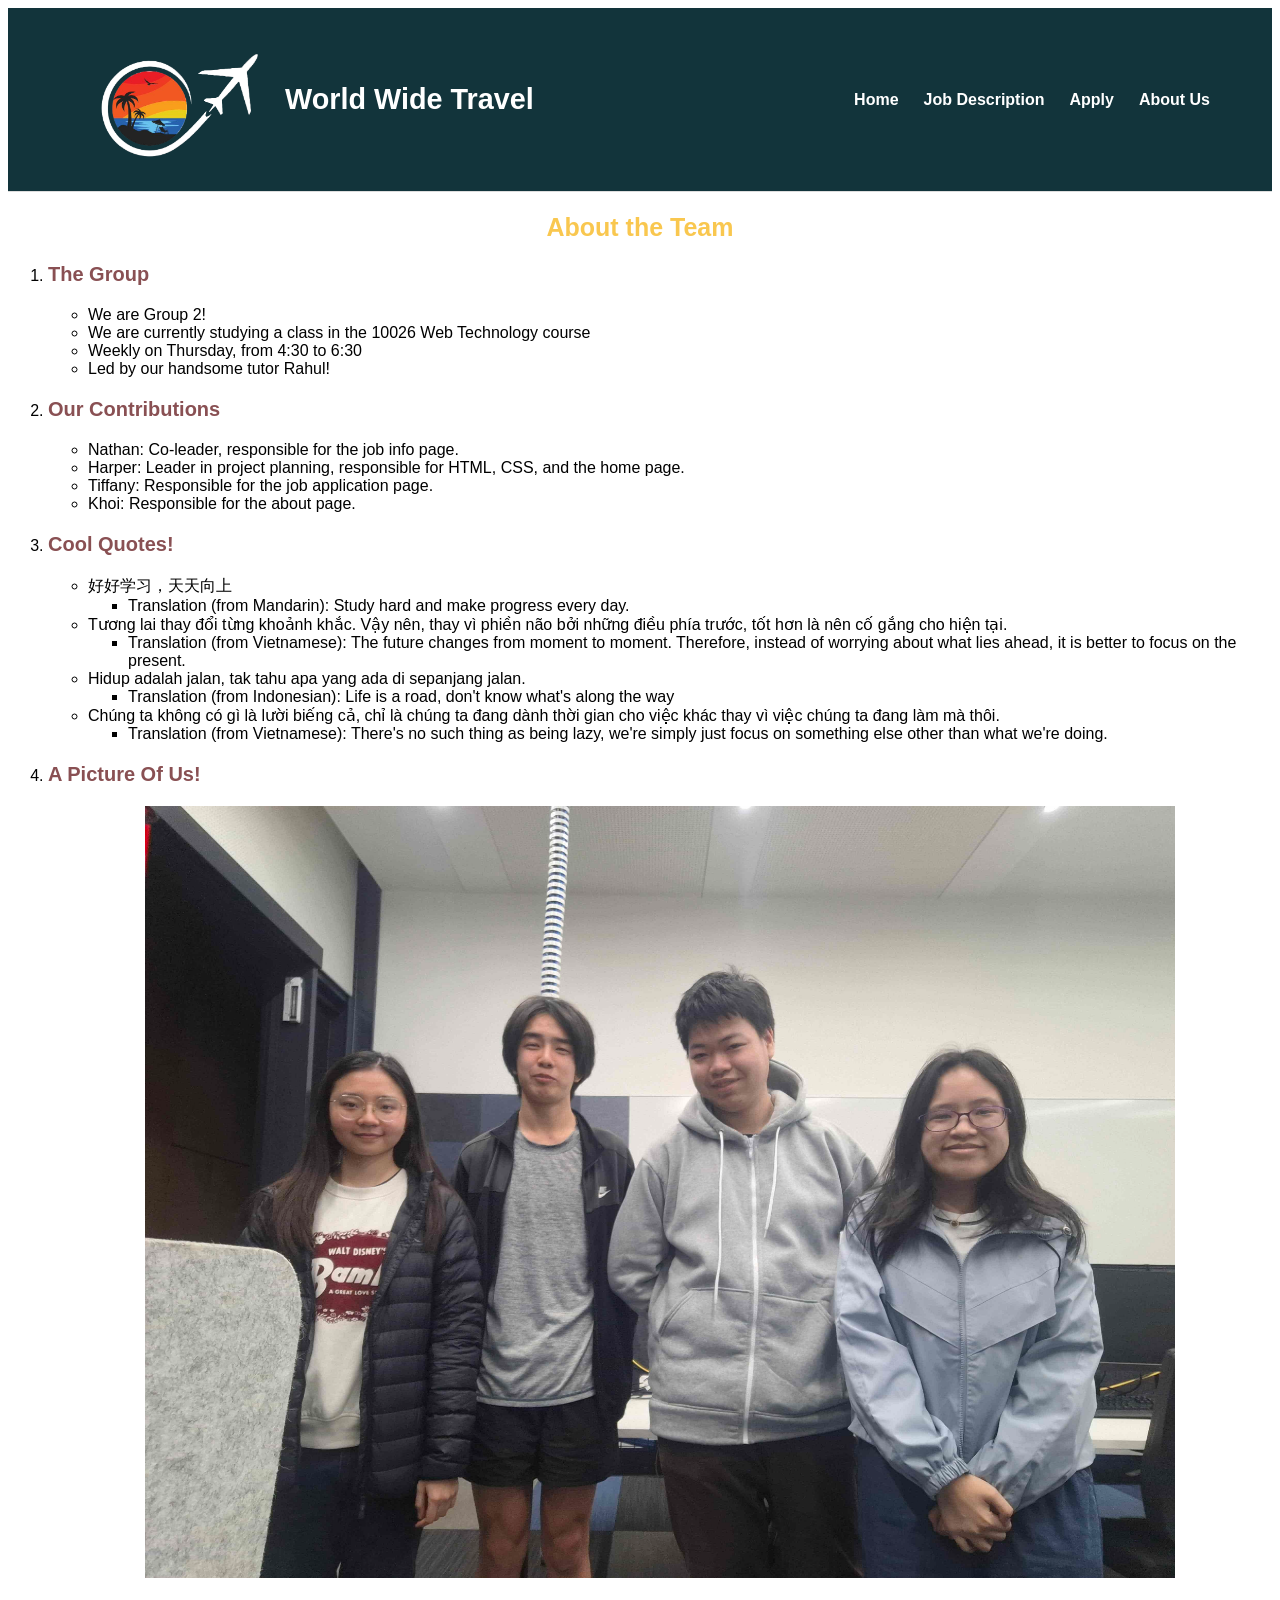
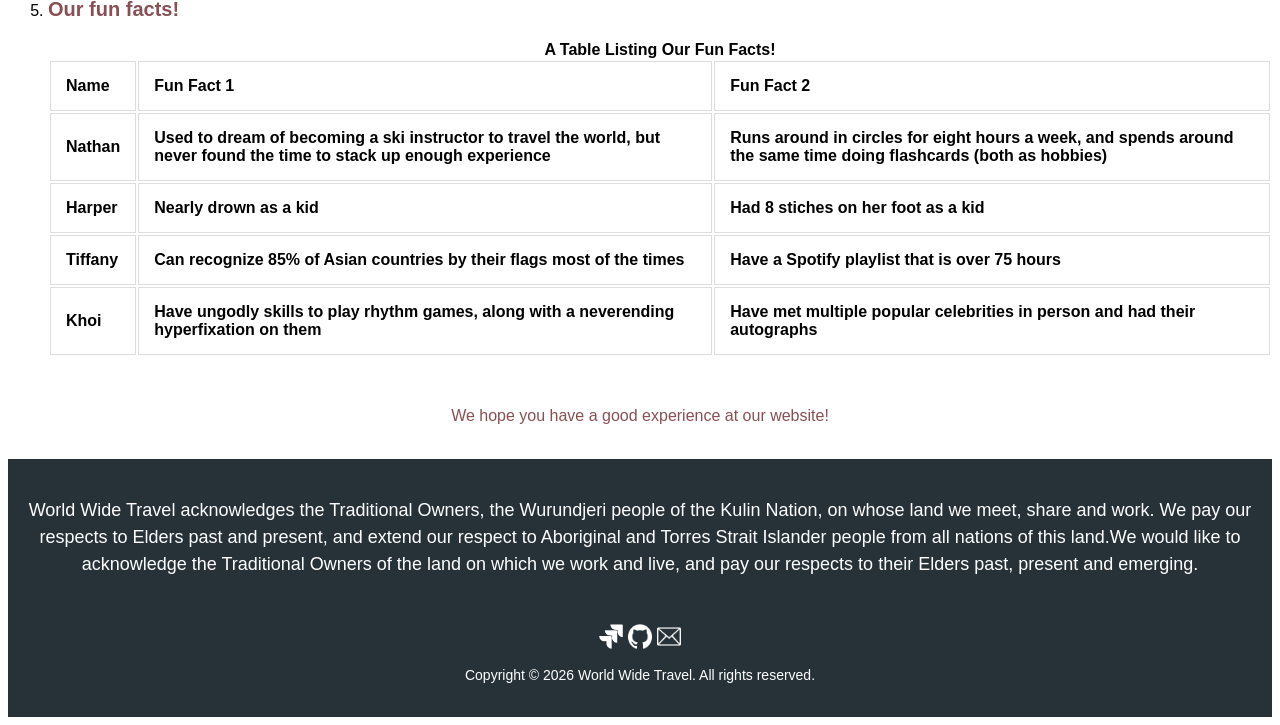
<file: about.html>
<!DOCTYPE html>
<html lang="en">
    <head>
        <title>About Us</title>
        <meta charset="UTF-8">
        <meta name="author" content="Nguyen Son Khoi">
        <meta name="keywords" content="HTML, about_page, team_members">
        <meta name="description" content="The introduction page to the members behind the webpage.">
        <link rel="stylesheet" href="styles/styles.css">
        <style>
            h2 {
                color: #f9c74fff;
                text-align: center;
                font-size: 25px;
            }
            h3 {
                color: #895053ff;
                font-size: 20px;
            }
        </style>
    </head>

    <body>
        <header id="site-header">
            <!-- Update in about.html, apply.html, index.html, jobs.html on change -->
            <div id="site-header-container">
                <img class="logo" src="images/tourism_logo.png" alt="World Wide Travel logo" title="World Wide Travel">
                <h1 id="site-title">World Wide Travel</h1>
                <nav id="site-nav">
                    <a href="index.html">Home</a>
                    <a href="jobs.html">Job Description</a>
                    <a href="apply.html">Apply</a>
                    <a href="about.html">About Us</a>
                </nav>
            </div>
        </header>
        
        <h2>About the Team</h2>

        <ol>
            <li> <h3>The Group</h3>
                <ul>
                    <li>We are Group 2!</li>
                    <li>We are currently studying a class in the 10026 Web Technology course</li>
                    <li>Weekly on Thursday, from 4:30 to 6:30</li>
                    <li>Led by our handsome tutor Rahul!</li>
                </ul>
            </li>

            <li> <h3>Our Contributions</h3>
                <ul>
                    <li>Nathan: Co-leader, responsible for the job info page. </li>
                    <li>Harper: Leader in project planning, responsible for HTML, CSS, and the home page.</li>
                    <li>Tiffany: Responsible for the job application page.</li>
                    <li>Khoi: Responsible for the about page.</li>
                </ul>
            </li>

            <li> <h3>Cool Quotes!</h3>
                <ul>
                    <li>好好学习，天天向上
                        <ul><li>Translation (from Mandarin): Study hard and make progress every day.</li></ul>
                    </li>
                    <li>Tương lai thay đổi từng khoảnh khắc. Vậy nên, thay vì phiền não bởi những điều phía trước, tốt hơn là nên cố gắng cho hiện tại.
                        <ul><li>Translation (from Vietnamese): The future changes from moment to moment. Therefore, instead of worrying about what lies ahead, it is better to focus on the present.</li></ul>
                    </li>
                    <li>Hidup adalah jalan, tak tahu apa yang ada di sepanjang jalan.
                        <ul><li>Translation (from Indonesian): Life is a road, don't know what's along the way</li></ul>
                    </li>
                    <li>Chúng ta không có gì là lười biếng cả, chỉ là chúng ta đang dành thời gian cho việc khác thay vì việc chúng ta đang làm mà thôi.
                        <ul><li>Translation (from Vietnamese): There's no such thing as being lazy, we're simply just focus on something else other than what we're doing.</li></ul>
                    </li>
                </ul>
            </li>

            <li> <h3>A Picture Of Us!</h3>
                <figure>
                    <img style="display: block; margin: 0 auto; width: 90%; height: 90%;"
                         src="images/group.png" alt="A picture of us!" title="Group Photo"
                         width="1200"
                         height="900">
                </figure>
            </li>

            <li> <h3>Our fun facts!</h3>
                <table>
                    <caption><strong>A Table Listing Our Fun Facts!</strong></caption>

                    <thead>
                        <tr>
                            <th>Name</th>
                            <th>Fun Fact 1</th>
                            <th>Fun Fact 2</th>
                        </tr>
                    </thead>

                    <tbody>
                        <tr>
                            <th>Nathan</th>
                            <th>Used to dream of becoming a ski instructor to travel the world, but never found the time to stack up enough experience</th>
                            <th>Runs around in circles for eight hours a week, and spends around the same time doing flashcards (both as hobbies)</th>
                        </tr>

                        <tr>
                            <th>Harper</th>
                            <th>Nearly drown as a kid</th>
                            <th>Had 8 stiches on her foot as a kid</th>
                        </tr>

                        <tr>
                            <th>Tiffany</th>
                            <th>Can recognize 85% of Asian countries by their flags most of the times</th>
                            <th>Have a Spotify playlist that is over 75 hours</th>
                        </tr>

                        <tr>
                            <th>Khoi</th>
                            <th>Have ungodly skills to play rhythm games, along with a neverending hyperfixation on them</th>
                            <th>Have met multiple popular celebrities in person and had their autographs</th>
                        </tr>
                    </tbody>
                </table>
            </li>
        </ol>

        <br>

        <p style="color: #895053ff; text-align: center;">We hope you have a good experience at our website!</p>

        <br>

        <footer> 
            <p id="acknowledgements">World Wide Travel acknowledges the Traditional Owners, the Wurundjeri people of the Kulin Nation, on whose land we meet, share and work. We pay our respects to Elders past and present, and extend our respect to Aboriginal and Torres Strait Islander people from all nations of this land.We would like to acknowledge the Traditional Owners of the land on which we work and live, and pay our respects to their Elders past, present and emerging.</p>
            <br>
            <div id="social">
                <a href="https://uharper.atlassian.net/jira/software/projects/AWPP2/">
                    <img src="images/jira.png" alt="Jira" class="social-icon"
                    style="width: 2%; height:auto;" ></a>
                <a href="https://github.com/COS10026-AWP/project2/">
                    <img src="images/github.png" alt="GitHub" class="social-icon"
                    style="width:2%; height:auto;" ></a>
                <a href="mailto:info@worldwidetravel.com">
                    <img src="images/email.png" alt="Email" class="social-icon"
                    style="width:2%; height:auto;" ></a>
                <br>
                <p id="copyright">Copyright &copy; 2026 World Wide Travel. All rights reserved.</p>
            </div>
        </footer>
    </body>

    
</html>
</file>
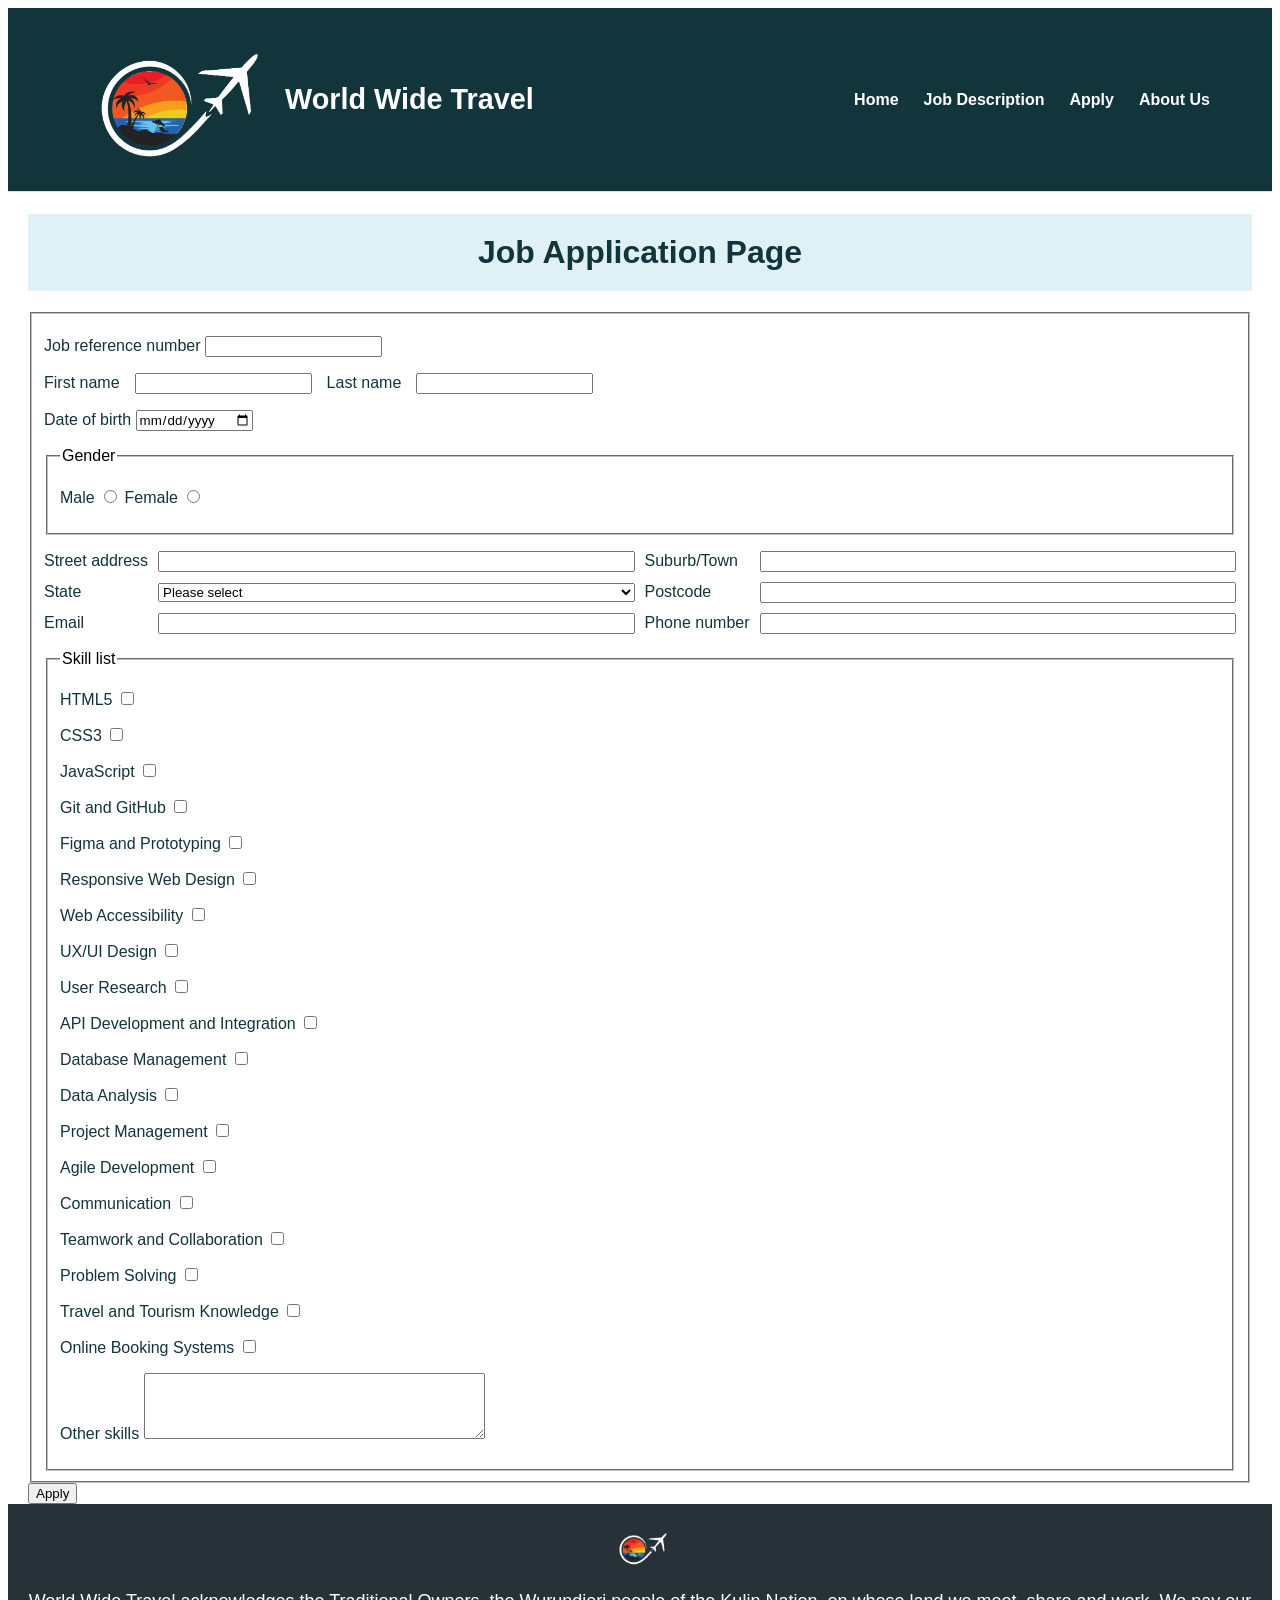
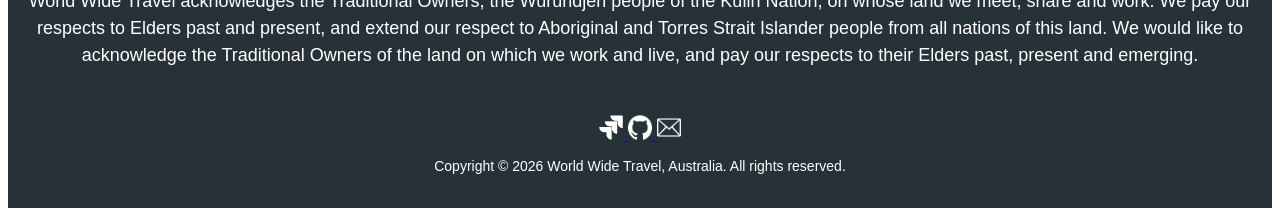
<file: apply.html>
<!DOCTYPE html>
<html lang="en">
    <head>
        <title>Job Application</title>
        <meta charset="UTF-8">
        <meta name="author" content="Anastasia Tiffany">
        <meta name="keywords" content="Job, application,contact ">
        <meta name="description" content="A job application form for WWT.">
        <link rel="stylesheet" href="styles/styles.css">
            <!-- This is to make the forms stand out from the background-->
        <style>
            form {
                margin-left: 20px;
                margin-right: 20px;
            }
        form p {
                color:#12343B
            }
        </style>
    </head>
    <body>
        <header id="site-header">
            <!-- Update in about.html, apply.html, index.html, jobs.html on change -->
            <div id="site-header-container">
                <img class="logo" src="images/tourism_logo.png" alt="World Wide Travel logo" title="World Wide Travel">
                <h1 id="site-title">World Wide Travel</h1>
                <nav id="site-nav">
                    <a href="index.html">Home</a>
                    <a href="jobs.html">Job Description</a>
                    <a href="apply.html">Apply</a>
                    <a href="about.html">About Us</a>
                </nav>
            </div>
        </header>

        
        <h1 style=" text-align: center; color: #12343B; background-color: #E0F1F5; padding: 20px; margin-left: 20px; margin-right: 20px;">Job Application Page</h1>

        <form method="post" action="https://mercury.swin.edu.au/it000000/formtest.php">
            <fieldset>
                <p>
                    <label for="reference">Job reference number</label> <input type="text" name="reference" id="reference" pattern="[a-zA-Z0-9]{6}" title="Exactly 6 alphanumeric characters" required="required">
                </p>

                <p style="display: flex; align-items: center; gap:15px;">
                    <label for="first_name">First name</label> <input type="text" name="first_name" id="first_name" pattern="[a-zA-Z]{1,20}" required="required">
                    <label for="surname">Last name</label> <input type="text" name="surname" id="surname" pattern="[a-zA-Z]{1,20}" required="required">
                </p>
                <p>
                    <label for="dob"> Date of birth</label> <input type="date" name="dob" id="dob" required="required">
                </p>

                <fieldset>
                    <legend>Gender</legend>
                    <p>
                        <label for="male">Male</label>    
                        <input type="radio" name="gender"
                        id="male" value="male">        
                        <label for="female">Female</label>    
                        <input type="radio" name="gender"
                        id="female" value="female">      
                    </p>  
                </fieldset>
                <p style="display: grid; grid-template-columns: auto 1fr auto 1fr; align-items:center; gap:10px">
                    <label for="address">Street address</label> <input type="text" name="address" id="address" pattern="{1,40}" required="required">
                    
                    <label for="suburb">Suburb/Town</label> <input type="text" name="suburb" id="suburb" pattern="{1,40}" required="required">
                    
                    <label for="state">State</label>
                    <select name="state" id="state">
                        <option value=" ">Please select</option>
                        <option value="vic">VIC</option>
                        <option value="nsw">NSW</option>
                        <option value="qld">QLD</option>
                        <option value="nt">NT</option>
                        <option value="wa">WA</option>
                        <option value="sa">SA</option>
                        <option value="tas">TAS</option>
                        <option value="act">ACT</option>
                    </select>
    
                    <label for="postcode">Postcode</label> <input type="text" name="postcode" id="postcode" pattern="[0-9]{4}" required="required">

                    <label for="email">Email</label> <input type ="email" name="email" id="email" required="required">
                    <label for="number">Phone number</label> <input type="tel" name="number" id="number" pattern="[0-9]{8,12}" required="required">
                </p>
                
                <fieldset>
                    <!--
                        Skills in skill list generated using ChatGPT (OpenAI) based on jobs.html, version GPT-5.6 Luna, Sep 2026.
                        All generated text was reviewed by the AI user before addition.
                        Skill list checkbox structure was added by the original author.
                    -->
                    <legend>Skill list</legend>
                    <p> <label for="skill-html">HTML5</label>
                        <input type="checkbox" id="skill-html" name="category[]" value="html">
                    </p>
                    <p> <label for="skill-css">CSS3</label>
                        <input type="checkbox" id="skill-css" name="category[]" value="css">
                    </p>
                    <p> <label for="skill-javascript">JavaScript</label>
                        <input type="checkbox" id="skill-javascript" name="category[]" value="javascript">
                    </p>
                    <p> <label for="skill-git">Git and GitHub</label>
                        <input type="checkbox" id="skill-git" name="category[]" value="git">
                    </p>
                    <p> <label for="skill-figma">Figma and Prototyping</label>
                        <input type="checkbox" id="skill-figma" name="category[]" value="figma">
                    </p>
                    <p> <label for="skill-resp-design">Responsive Web Design</label>
                        <input type="checkbox" id="skill-resp-design" name="category[]" value="responsive-design">
                    </p>
                    <p> <label for="skill-accessibility">Web Accessibility</label>
                        <input type="checkbox" id="skill-accessibility" name="category[]" value="accessibility">
                    </p>
                    <p> <label for="skill-ux">UX/UI Design</label>
                        <input type="checkbox" id="skill-ux" name="category[]" value="ux-ui">
                    </p>
                    <p> <label for="skill-user-research">User Research</label>
                        <input type="checkbox" id="skill-user-research" name="category[]" value="user-research">
                    </p>
                    <p> <label for="skill-api">API Development and Integration</label>
                        <input type="checkbox" id="skill-api" name="category[]" value="api">
                    </p>
                    <p> <label for="skill-database">Database Management</label>
                        <input type="checkbox" id="skill-database" name="category[]" value="database">
                    </p>
                    <p> <label for="skill-data">Data Analysis</label>
                        <input type="checkbox" id="skill-data" name="category[]" value="data-analysis">
                    </p>
                    <p> <label for="skill-project">Project Management</label>
                        <input type="checkbox" id="skill-project" name="category[]" value="project-management">
                    </p>
                    <p> <label for="skill-agile">Agile Development</label>
                        <input type="checkbox" id="skill-agile" name="category[]" value="agile">
                    </p>
                    <p> <label for="skill-communication">Communication</label>
                        <input type="checkbox" id="skill-communication" name="category[]" value="communication">
                    </p>
                    <p> <label for="skill-teamwork">Teamwork and Collaboration</label>
                        <input type="checkbox" id="skill-teamwork" name="category[]" value="teamwork">
                    </p>
                    <p> <label for="skill-problem-solving">Problem Solving</label>
                        <input type="checkbox" id="skill-problem-solving" name="category[]" value="problem-solving">
                    </p>
                    <p> <label for="skill-tourism">Travel and Tourism Knowledge</label>
                        <input type="checkbox" id="skill-tourism" name="category[]" value="tourism">
                    </p>
                    <p> <label for="skill-booking">Online Booking Systems</label>
                        <input type="checkbox" id="skill-booking" name="category[]" value="booking-systems">
                    </p>
                    <p> <label for="other">Other skills</label>
                        <textarea id="other" name="other" rows="4" cols="40"></textarea>
                    </p>
                </fieldset>
            </fieldset>
            <input type= "submit" value="Apply">
        </form>

        <footer> 
            <a href="index.html">
            <img src="images/tourism_logo.png" alt="World Wide Travel logo"
            title="World Wide Travel"  id="logo-small"></a>
            <p id="acknowledgements">World Wide Travel acknowledges the Traditional Owners, the Wurundjeri people of the Kulin Nation, on whose land we meet, share and work. We pay our respects to Elders past and present, and extend our respect to Aboriginal and Torres Strait Islander people from all nations of this land. We would like to acknowledge the Traditional Owners of the land on which we work and live, and pay our respects to their Elders past, present and emerging.</p>
            <br>
            <div id="social">
                <a href="https://uharper.atlassian.net/jira/software/projects/AWPP2/">
                <img src="images/jira.png" alt="Jira" class="social-icon"
                style="width: 2%; height:auto;" title="Jira logo">
                </a>

                <a href="https://github.com/COS10026-AWP/project2/">
                <img src="images/github.png" alt="GitHub" class="social-icon"
                style="width:2%; height:auto;" title="GitHub logo">
                </a>

                <a href="mailto:info@worldwidetravel.com">
                <img src="images/email.png" alt="Email" class="social-icon"
                style="width:2%; height:auto;" title="Email Us">
                </a>

                <br>
                <p id="copyright">Copyright &copy; 2026 World Wide Travel, Australia. All rights reserved.</p>
            </div>
        </footer>
    </body>
</html>
</file>
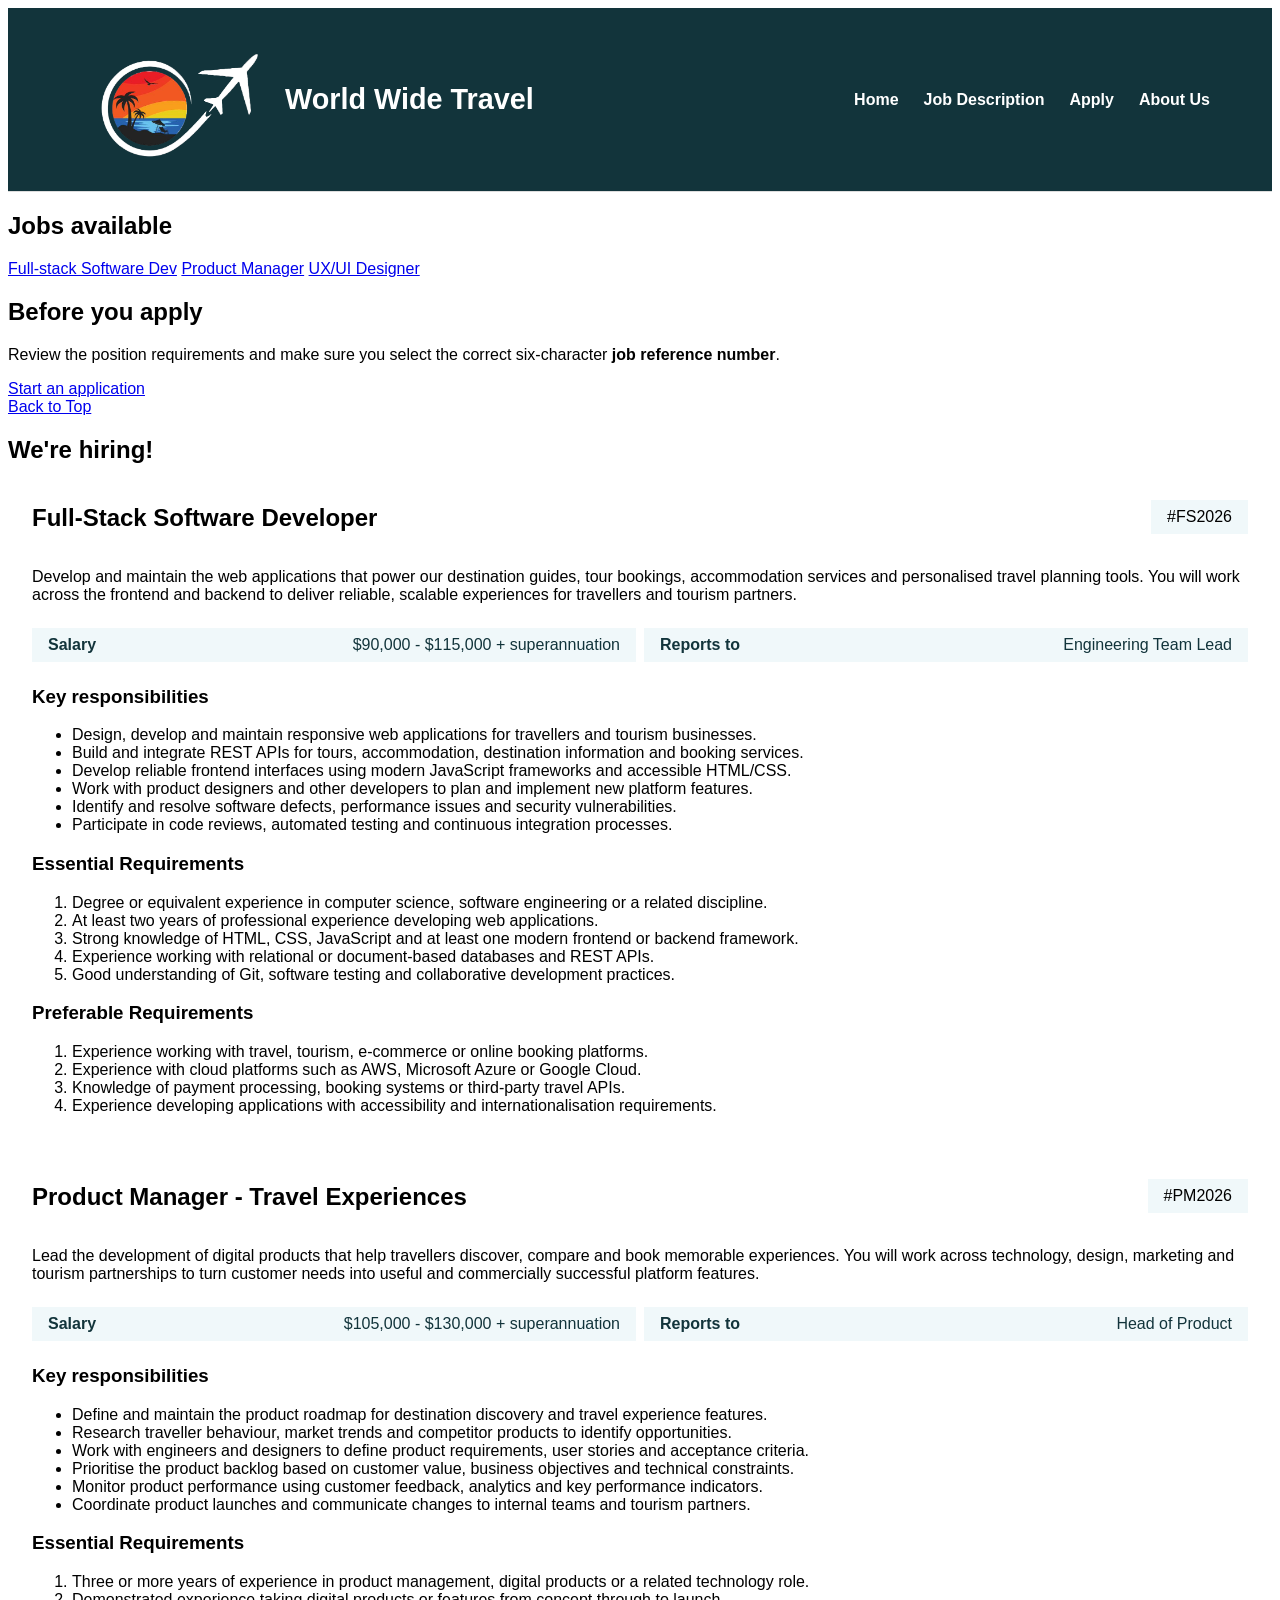
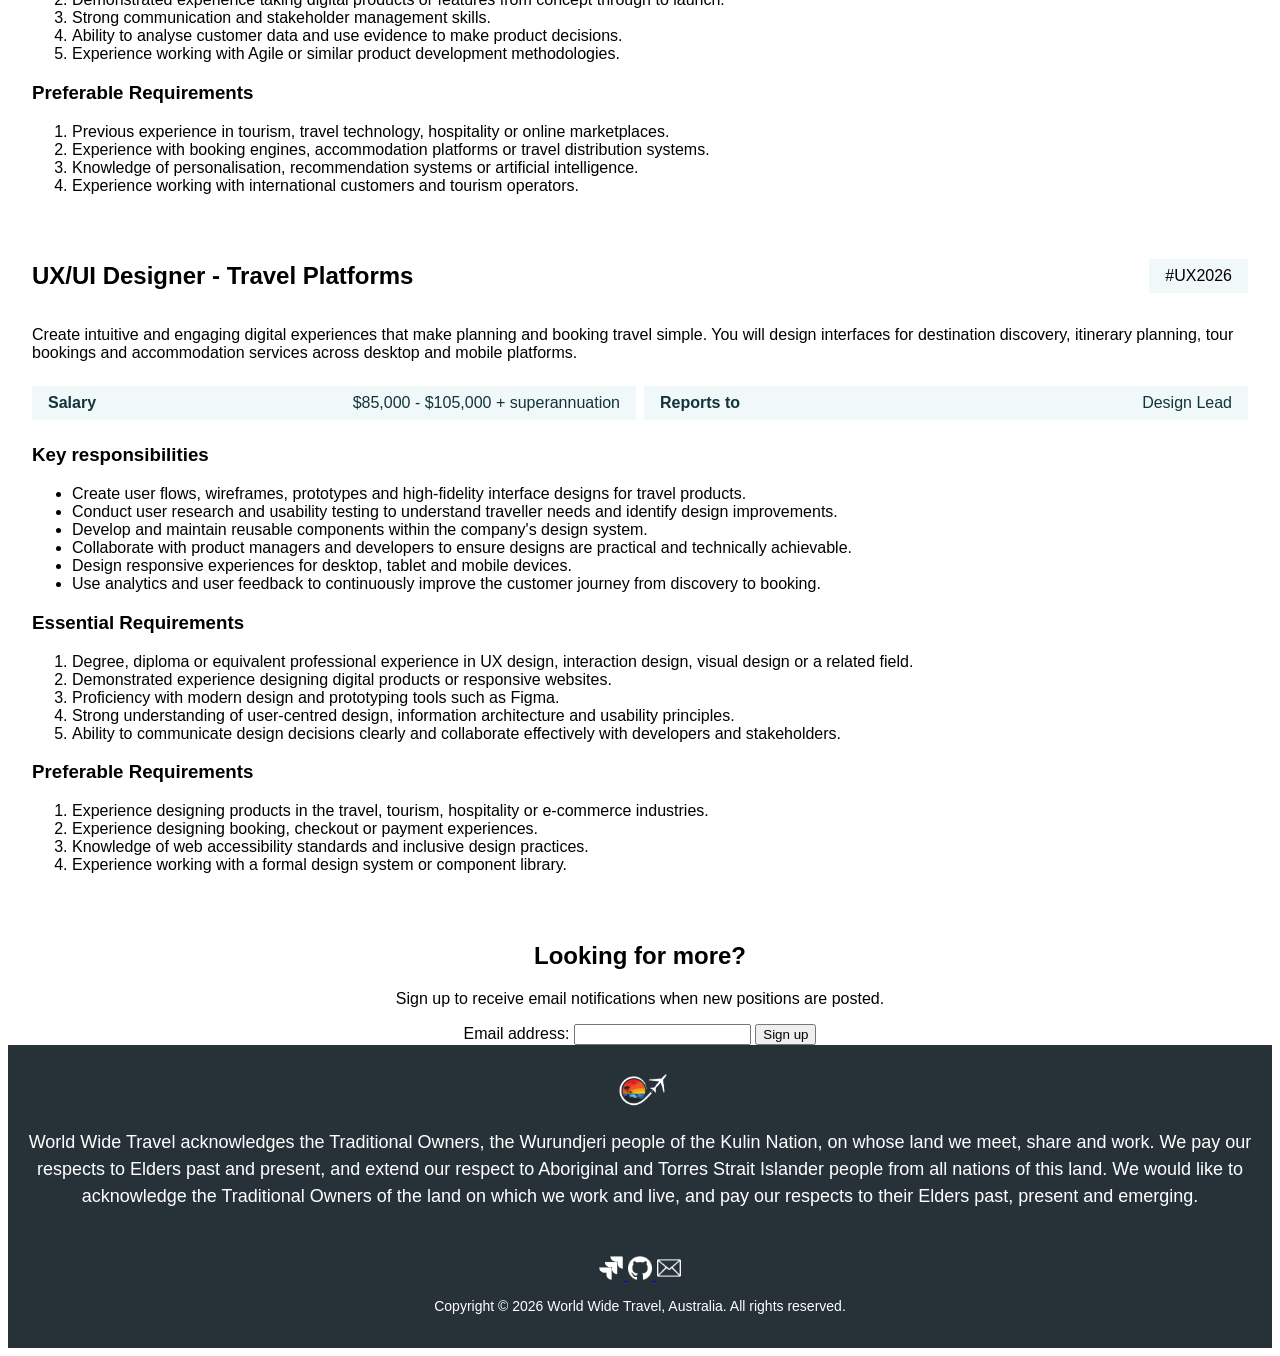
<file: jobs.html>
<!DOCTYPE html>
<html lang="en">
    <head>
        <title>Jobs</title>
        <meta charset="UTF-8">
        <meta name="author" content="Nathan Yan">
        <meta name="keywords" content="tourism, travel, jobs, employment, career">
        <meta name="description" content="Short & accurate description of the webpage.">

        <link rel="stylesheet" href="styles/styles.css">

        <style>
            body:has(.job-highlight-ref:hover) .job-ref-id {
                /* Highlight on hover inspired by:
                https://stackoverflow.com/a/74816531
                Accessed: 07 Sep 2026 */
                color: var(--color-text-highlight);
                font-weight: bold;
                border: var(--jobs-card-border-highlight);
            }
        </style>
    </head>
    <body>
        <header id="site-header">
            <!-- Update in about.html, apply.html, index.html, jobs.html on change -->
            <div id="site-header-container">
                <img class="logo" src="images/tourism_logo.png" alt="World Wide Travel logo" title="World Wide Travel">
                <h1 id="site-title">World Wide Travel</h1>
                <nav id="site-nav">
                    <a href="index.html">Home</a>
                    <a href="jobs.html">Job Description</a>
                    <a href="apply.html">Apply</a>
                    <a href="about.html">About Us</a>
                </nav>
            </div>
        </header>

        <main id="job-content">
            <aside id="job-sidebar">
                <nav id="job-available">
                    <h2>Jobs available</h2>
                    <a href="#job-fs2026">Full-stack Software Dev</a>
                    <a href="#job-pm2026">Product Manager</a>
                    <a href="#job-ux2026">UX/UI Designer</a>
                </nav>
                <section id="job-apply-note">
                    <h2>Before you apply</h2>
                    <p>
                        Review the position requirements and make sure you select the correct six-character
                        <span class="job-highlight-ref" style="font-weight: bold;">job reference number</span>.
                    </p>
                    <a href="apply.html" target="_blank">Start an application</a>
                </section>
                <nav id="jump-to-top">
                    <a href="#top">Back to Top</a>
                </nav>
            </aside>
            <article id="job-listings">
                <h1>We're hiring!</h1>
                <!--
                    Job details and descriptions generated using ChatGPT (OpenAI), version GPT-5.6 Luna, Sep 2026.
                    All generated text was reviewed by the author before use.
                -->
                <section class="job-position" id="job-fs2026">
                    <div class="job-header">
                        <h2 class="job-title">Full-Stack Software Developer</h2>
                        <p class="job-ref-id">FS2026</p>
                    </div>
                    <p class="job-desc">
                        Develop and maintain the web applications that power our destination guides,
                        tour bookings, accommodation services and personalised travel planning tools.
                        You will work across the frontend and backend to deliver reliable, scalable
                        experiences for travellers and tourism partners.
                    </p>
                    <dl class="job-details">
                        <div class="job-salary">
                            <dt>Salary</dt>
                            <dd>$90,000 - $115,000 + superannuation</dd>
                        </div>
                        <div class="job-rep-line">
                            <dt>Reports to</dt>
                            <dd>Engineering Team Lead</dd>
                        </div>
                    </dl>
                    <section class="job-resp">
                        <h3>Key responsibilities</h3>
                        <ul>
                            <li>Design, develop and maintain responsive web applications for travellers and tourism businesses.</li>
                            <li>Build and integrate REST APIs for tours, accommodation, destination information and booking services.</li>
                            <li>Develop reliable frontend interfaces using modern JavaScript frameworks and accessible HTML/CSS.</li>
                            <li>Work with product designers and other developers to plan and implement new platform features.</li>
                            <li>Identify and resolve software defects, performance issues and security vulnerabilities.</li>
                            <li>Participate in code reviews, automated testing and continuous integration processes.</li>
                        </ul>
                    </section>
                    <section class="job-req-ess">
                        <h3>Essential Requirements</h3>
                        <ol>
                            <li>Degree or equivalent experience in computer science, software engineering or a related discipline.</li>
                            <li>At least two years of professional experience developing web applications.</li>
                            <li>Strong knowledge of HTML, CSS, JavaScript and at least one modern frontend or backend framework.</li>
                            <li>Experience working with relational or document-based databases and REST APIs.</li>
                            <li>Good understanding of Git, software testing and collaborative development practices.</li>
                        </ol>
                    </section>
                    <section class="job-req-pref">
                        <h3>Preferable Requirements</h3>
                        <ol>
                            <li>Experience working with travel, tourism, e-commerce or online booking platforms.</li>
                            <li>Experience with cloud platforms such as AWS, Microsoft Azure or Google Cloud.</li>
                            <li>Knowledge of payment processing, booking systems or third-party travel APIs.</li>
                            <li>Experience developing applications with accessibility and internationalisation requirements.</li>
                        </ol>
                    </section>
                </section>

                <section class="job-position" id="job-pm2026">
                    <div class="job-header">
                        <h2 class="job-title">Product Manager - Travel Experiences</h2>
                        <p class="job-ref-id">PM2026</p>
                    </div>
                    <p class="job-desc">
                        Lead the development of digital products that help travellers discover,
                        compare and book memorable experiences. You will work across technology,
                        design, marketing and tourism partnerships to turn customer needs into
                        useful and commercially successful platform features.
                    </p>
                    <dl class="job-details">
                        <div class="job-salary">
                            <dt>Salary</dt>
                            <dd>$105,000 - $130,000 + superannuation</dd>
                        </div>
                        <div class="job-rep-line">
                            <dt>Reports to</dt>
                            <dd>Head of Product</dd>
                        </div>
                    </dl>
                    <section class="job-resp">
                        <h3>Key responsibilities</h3>
                        <ul>
                            <li>Define and maintain the product roadmap for destination discovery and travel experience features.</li>
                            <li>Research traveller behaviour, market trends and competitor products to identify opportunities.</li>
                            <li>Work with engineers and designers to define product requirements, user stories and acceptance criteria.</li>
                            <li>Prioritise the product backlog based on customer value, business objectives and technical constraints.</li>
                            <li>Monitor product performance using customer feedback, analytics and key performance indicators.</li>
                            <li>Coordinate product launches and communicate changes to internal teams and tourism partners.</li>
                        </ul>
                    </section>
                    <section class="job-req-ess">
                        <h3>Essential Requirements</h3>
                        <ol>
                            <li>Three or more years of experience in product management, digital products or a related technology role.</li>
                            <li>Demonstrated experience taking digital products or features from concept through to launch.</li>
                            <li>Strong communication and stakeholder management skills.</li>
                            <li>Ability to analyse customer data and use evidence to make product decisions.</li>
                            <li>Experience working with Agile or similar product development methodologies.</li>
                        </ol>
                    </section>
                    <section class="job-req-pref">
                        <h3>Preferable Requirements</h3>
                        <ol>
                            <li>Previous experience in tourism, travel technology, hospitality or online marketplaces.</li>
                            <li>Experience with booking engines, accommodation platforms or travel distribution systems.</li>
                            <li>Knowledge of personalisation, recommendation systems or artificial intelligence.</li>
                            <li>Experience working with international customers and tourism operators.</li>
                        </ol>
                    </section>
                </section>

                <section class="job-position" id="job-ux2026">
                    <div class="job-header">
                        <h2 class="job-title">UX/UI Designer - Travel Platforms</h2>
                        <p class="job-ref-id">UX2026</p>
                    </div>
                    <p class="job-desc">
                        Create intuitive and engaging digital experiences that make planning and
                        booking travel simple. You will design interfaces for destination discovery,
                        itinerary planning, tour bookings and accommodation services across desktop
                        and mobile platforms.
                    </p>
                    <dl class="job-details">
                        <div class="job-salary">
                            <dt>Salary</dt>
                            <dd>$85,000 - $105,000 + superannuation</dd>
                        </div>
                        <div class="job-rep-line">
                            <dt>Reports to</dt>
                            <dd>Design Lead</dd>
                        </div>
                    </dl>
                    <section class="job-resp">
                        <h3>Key responsibilities</h3>
                        <ul>
                            <li>Create user flows, wireframes, prototypes and high-fidelity interface designs for travel products.</li>
                            <li>Conduct user research and usability testing to understand traveller needs and identify design improvements.</li>
                            <li>Develop and maintain reusable components within the company's design system.</li>
                            <li>Collaborate with product managers and developers to ensure designs are practical and technically achievable.</li>
                            <li>Design responsive experiences for desktop, tablet and mobile devices.</li>
                            <li>Use analytics and user feedback to continuously improve the customer journey from discovery to booking.</li>
                        </ul>
                    </section>
                    <section class="job-req-ess">
                        <h3>Essential Requirements</h3>
                        <ol>
                            <li>Degree, diploma or equivalent professional experience in UX design, interaction design, visual design or a related field.</li>
                            <li>Demonstrated experience designing digital products or responsive websites.</li>
                            <li>Proficiency with modern design and prototyping tools such as Figma.</li>
                            <li>Strong understanding of user-centred design, information architecture and usability principles.</li>
                            <li>Ability to communicate design decisions clearly and collaborate effectively with developers and stakeholders.</li>
                        </ol>
                    </section>
                    <section class="job-req-pref">
                        <h3>Preferable Requirements</h3>
                        <ol>
                            <li>Experience designing products in the travel, tourism, hospitality or e-commerce industries.</li>
                            <li>Experience designing booking, checkout or payment experiences.</li>
                            <li>Knowledge of web accessibility standards and inclusive design practices.</li>
                            <li>Experience working with a formal design system or component library.</li>
                        </ol>
                    </section>
                </section>
            </article>
            <section class="job-signup">
                <h2>Looking for more?</h2>
                <p>Sign up to receive email notifications when new positions are posted.</p>
                <form action="http://mercury.swin.edu.au/it000000/formtest.php" method="post">
                    <label for="signup-email">Email address:</label>
                    <input type="email" id="signup-email" name="signup-email" required>
                    <button type="submit">Sign up</button>
                </form>
            </section>
        </main>

        <footer id="site-footer">
            <!-- Update in about.html, apply.html, index.html, jobs.html on change -->
            <a href="index.html">
            <img id="logo-small" src="images/tourism_logo.png" alt="World Wide Travel logo" title="World Wide Travel"></a>
            <p id="acknowledgements">
                World Wide Travel acknowledges the Traditional Owners, the Wurundjeri people of the Kulin Nation, on whose land we meet, share and work. We pay our respects to Elders past and present, and extend our respect to Aboriginal and Torres Strait Islander people from all nations of this land. We would like to acknowledge the Traditional Owners of the land on which we work and live, and pay our respects to their Elders past, present and emerging.
            </p>
            <br>
            <div id="social">
                <a href="https://uharper.atlassian.net/jira/software/projects/AWPP2/">
                    <img class="social-icon"
                        src="images/jira.png" alt="Jira" title="Jira logo"
                        style="width: 2%; height:auto;">
                </a>
                <a href="https://github.com/COS10026-AWP/project2/">
                    <img class="social-icon"
                        src="images/github.png" alt="GitHub" title="GitHub logo"
                        style="width:2%; height:auto;">
                </a>
                <a href="mailto:info@worldwidetravel.com">
                    <img class="social-icon"
                        src="images/email.png" alt="Email" title="Email Us"
                    style="width:2%; height:auto;">
                </a>
                <br>
                <p id="copyright">
                    Copyright &copy; 2026 World Wide Travel, Australia. All rights reserved.
                </p>
            </div>
        </footer>
    </body>
</html>
</file>
<file: styles/styles.css>
/*
filename: styles.css
author: Anastasia Tiffany, Harper Lam, Nathan Yan, Son Khoi Nguyen
created:  03 September 2026
last modified: 26 October 2026
description: Styles for COS10026-AWP/project2
*/

/* -------------------------
    Global styles and presets
    - all elements
    - html
    - custom properties
------------------------- */
* {
    box-sizing: border-box;
    font-family: Arial, Helvetica, sans-serif;
}

html {
    scroll-behavior: smooth;
}

/* Custom properties */
:root {
    --alice-blue: #f0f8faff;
    --white: #ffff;
    --light-grey: lightgrey;
    --jet-black: #12343bff;
    --jet-black-2: #263238ff;

    /* Text */
    --color-text-headers: var(--jet-black);
    --color-text-dark: var(--jet-black-2);
    --color-text-link-dark: var(--jet-black-2);
    --color-text-link-dark-hover: var(--jet-black);

    /* Backgrounds */
    --color-bg-main: var(--alice-blue);
    --color-bg-section: var(--white);
    --color-bg-highlight: var(--alice-blue);

    /* Borders */
    --color-border: var(--light-grey);
    --color-border-highlight: var(--alice-blue);
}

/* -------------------------
    Shared element styles
    - footer
    - header
        - site nav
------------------------- */

/* Footer styles - Harper Lam */
footer {
    padding: 20px;
    color: white;
    background-color: #263238;
}

footer #acknowledgements {
    text-align: center;
    font-size: 18px;
    line-height: 1.5;
}

footer #copyright {
    text-align: center;
    font-size: 14px;
}

footer #social {
    margin-top: 10px;
    text-align: center;
}

#logo-small {
    display: block;
    width: 60px;
    height: auto;
    margin: auto;
}

/* Header styles - Harper Lam */
#site-header {
    border-bottom: 1px solid #ddd;
    background-color: #12343B;
}

#site-header-container {
    display: flex;

    /* use flexbox to align the logo and navigation horizontally */
    align-items: center;
    max-width: 1200px;
    padding: 15px 30px;

    /* 15 pixel top and bottom
    30 pixel left and right */
    margin: auto;
}

/* Logo and title sit together in one row */
#site-header .header-row {
    display: flex;
    flex-direction: row;
    align-items: center;
}

#site-header .logo {
    height: auto;
    width: 200px;
}

#site-title {
    margin: 0 30px 0 15px;
    font-size: 1.8rem;
    font-weight: bold;
    color: white;
}

/* Hamburger controls are hidden on desktop and enabled in the mobile query */
#menu-toggle,
.menu-button {
    display: none;
}

/* Navigation */
#site-nav {
    display: flex;
    gap: 25px;
    margin-left: auto;
}

#site-nav a {
    text-decoration: none;
    font-weight: bold;
    color: white;
}

#jobs-page main a,
#login-page main a{
    color: var(--color-text-link-dark);
}

#site-nav a:hover {
    color: #F9C74F;
}

#jobs-page main a:hover,
#login-page main a:hover {
    color: var(--color-text-link-dark-hover);
    font-style: italic;
}

/* -------------------------
    index.php styles
    - hiring
    - content
    - destinations
    - services
------------------------- */

/* Hiring */

.hiring {
    padding: 25px 20px;
    text-align: center;
    background-color: #d0f9ed;
}

.hiring h1 {
    font-size: 2.5em;
    font-weight: bold;
    color: #12343B;
    margin: 0 0 10px;
}

.hiring > p {
    font-size: 1.1em;
    color: #12343B;
    margin: 6px 0;
    line-height: 1.5;
}

.hiring > .button {
    display: inline-block;
    padding: 10px 20px;
    margin-top: 15px;
    font-size: 1em;
    font-weight: bold;
    color: white;
    background-color: #12343B;
    border: none;
    border-radius: 5px;
    cursor: pointer;
    text-decoration: none;
}

.hiring > .button:hover {
    background-color: #F9C74F;
    color: black;
}

/* Content */
.content {
    display: flex;
    flex-direction: column;
    min-height: 350px;
    padding: 30px;

    /* Centre horizontally */
    align-items: center;

    /* Centre vertically */
    justify-content: center;
    background-size: cover;
    background-image: url('images/sky.png');
    background-position: center;
    background-repeat: no-repeat;
    text-align: center;
}

.content #slogan {
    margin-bottom: 15px;
    background-color: rgb(208 210 255 / 55%);
    font-size: 2em;
    font-weight: bold;
    color: white;
}

.content #description {
    /* Limit text width for readability */
    max-width: 450px;
    margin-bottom: 30px;
    background-color: rgb(208 210 255 / 55%);

    /* Adjust line height for better readability */
    line-height: 1.5;
    font-size: 1.3em;
    color: white;
}

/* Destinations */
.destinations {
    padding: 70px 30px;
    margin: auto;
    background-color: #F0F8FA;
}

.destination-box {
    /* Allow card to flex with webpage size */
    display: flex;
    gap: 20px;

    /* Max width of border box */
    max-width: 1200px;
}

.destination-card img {
    width: 100%;
    height: 200px;

    /* Crop the image to fill the fixed-height container */
    object-fit: cover;
}

.destinations > h2 {
    margin-bottom: 40px;
    font-size: 30px;
    text-align: center;
    color: #12343B;
}

.destination-card {
    flex: 1;

    /* flex 1 allows the cards to grow and shrink equally */

    /* It combines three different properties into one short line:
    source: stack overflow  https://stackoverflow.com/questions/48522388/the-meaning-and-benefits-of-flex-1
    flex-grow: 1;: The item will grow to fill extra space in the container.
    flex-shrink: 1;: The item will shrink if the container gets too small.
    flex-basis: 0%;: The item starts with a base size of zero, ignoring its natural content width */

    width: 100%;

    /* Allow the cards to grow and shrink equally */
    padding-bottom: 25px;
    border-radius: 8px;

    /* Clip content to the rounded card border */
    overflow: hidden;
    background-color: white;
    box-shadow: 0 6px 10px rgb(0 0 0 / 10%);
    transition: transform 0.2s ease, box-shadow 0.2s ease;
}

/* Change the scale of destination cards on hover
credit https://prismic.io/blog/css-hover-effects
Only on devices that can really hover, so touch screens don't get stuck zoomed */
@media (hover: hover) {
    .destination-card:hover {
        transform: scale(1.07, 1.07);
        box-shadow: 0 0 20px rgb(5 6 6 / 50%);
    }
}

.destination-card h3,
.destination-card p {
    margin-left: 25px;
    margin-right: 25px;
}

.destination-card h3 {
    font-weight: bold;
    font-size: 25px;
    color: #895053;
}

.destination-card p {
    line-height: 1.3;
}

.destination img {
    height: auto;
    width: 100%;
    max-width: 50%;
}

.destination-grid {
    display: grid;
    gap: 10px;
}

.travel-tips {
    width: 100%;
    box-sizing: border-box;
    margin: 25px 0;
    padding: 15px 20px;
    background-color: #fff;
    border-left: 4px solid #895053;
    border-radius: 6px;
    box-shadow: 0 2px 8px rgb(0 0 0 / 8%);
}

.travel-tips h2 {
    font-size: 20px;
    color: #12343B;
    text-align: left;
    margin: 0 0 8px;
}

.travel-tips p {
    font-size: 15px;
    line-height: 1.5;
    color: #263238;
    text-align: left;
    margin: 5px 0;
}

/* Services */

th,
td {
    padding: 15px;
    border: 1px solid #ddd;
    background-color: white;
}

.services th {
    font-size: 18px;
    color: #263238;
}

.services table {
    width: 80%;
    border: 1px solid #ddd;
    border-radius: 15px;
    border-spacing: 0;
    margin: auto;

    /* Hide extra border */
    overflow: hidden;
    background-color: white;
}

.services .services-hover {
    background-color: #FAFAF7;
}

.services .services-hover:hover {
    background-color: #F9C74F;
    text-decoration: underline;
}

/* -------------------------
    jobs.php
    - page layout
        - page properties
    - shared card styling (position and sidebar)
    - sidebar
    - position cards
        - header
        - details
    - email signup
------------------------- */

/* Page layout */
#jobs-page main {
    padding: 15px;
    display: grid;
    grid:
        "header header" auto
        "results results" auto
        "listings sidebar" 1fr
        "signup sidebar" auto
        / 1fr 28%;
    background: var(--color-bg-main);
    color: var(--color-text-dark);

    /* Page properties */
    --vertical-margins: 20px;
    --jobs-card-border: 1px solid var(--color-border);
    --jobs-card-border-highlight: 1px dotted var(--color-border-highlight);
    --jobs-card-radius-s: 4px;
    --jobs-card-radius-m: 4px;
    --jobs-card-radius-l: 12px;
}

#jobs-page main > * {
    margin: 0 10px;
}

#jobs-page main #job-header,
#jobs-page main h2,
#jobs-page main h3 {
    color: var(--color-text-headers);
    font-weight: bold;
}

/* Cards */
#jobs-page aside > *,
.job-position {
    padding: 0 1.5rem 2rem;
    border: var(--jobs-card-border);
    border-radius: var(--jobs-card-radius-l);
    background: var(--color-bg-section);
}

/* Page header */
#jobs-page main #job-header {
    grid-area: header;
    text-align: center;
}

#jobs-page #job-search-results {
    grid-area: results;
    text-align: center;
    margin-bottom: var(--vertical-margins);
}

/* Sidebar */
#jobs-page aside {
    --top-height: 20px;

    grid-area: sidebar;
    position: sticky;
    top: var(--top-height);
    height: calc(100vh - var(--top-height) - var(--vertical-margins));
    display: flex;
    flex-direction: column;
    row-gap: var(--vertical-margins);
}

#jobs-page aside nav {
    display: flex;
    flex-direction: column;
}

#jobs-page aside #jump-to-top {
    text-align: center;
    padding: 0.5rem;
    margin-top: auto;
}

/* Job position card layout */
#job-listings {
    grid-area: listings;
    display: grid;
    grid-template-columns: minmax(0, 1fr);
    row-gap: var(--vertical-margins);
}

/* Job header */
.job-header {
    text-align: center;
    display: flex;
    justify-content: space-between;
    align-items: flex-start;
    gap: 1rem;
}

.job-ref-id {
    border: var(--jobs-card-border);
    padding: 0.5rem 1rem;
    border-radius: var(--jobs-card-radius-s);
    background: var(--color-bg-highlight);
}

.job-ref-id::before {
    content: "#";
}

/* Job details */
.job-details {
    display: grid;
    grid-template: auto / 1fr 1fr;
    gap: 0.5rem;
    margin: 1.5rem 0;
    color: var(--color-text-headers);
}

.job-details div {
    display: flex;
    justify-content: space-between;
    align-items: center;
    border: var(--jobs-card-border);
    border-radius: var(--jobs-card-radius-m);
    padding: 0.5rem 1rem;
    background: var(--color-bg-highlight);
}

.job-details dt {
    font-weight: bold;
}

/* Job email signup */
.job-signup {
    grid-area: signup;
    text-align: center;
}

/* -------------------------
    login.php
    - page layout
        - page properties
    - login card
        - login form elements
        - invalid login message
------------------------- */

/* Page layout */
#login-page main {
    background: var(--color-bg-main);
    color: var(--color-text-dark);

    /* Page properties */
    --login-card-border: 1px solid var(--color-border);
    --login-card-border-highlight: 1px dotted var(--color-border-highlight);
    --login-card-radius-s: 4px;
    --login-card-radius-m: 4px;
    --login-card-radius-l: 12px;

    min-height: 80vh;
    display: flex;
    flex-direction: column;
    justify-content: center;
    align-items: center;
}

/* Login card */
#login-page #login-form {
    border: var(--login-card-border);
    border-radius: var(--login-card-radius-l);
    background: var(--color-bg-section);
    min-height: 400px;
    width: 100%;
    max-width: 400px;
    display: flex;
    flex-direction: column;
    padding: 0 1.5rem 2rem;
}

#login-page #login-form #card-title {
    text-align: center;
    margin-bottom: 0;
}

/* Login form elements */
#login-page #login-form #logged-in-links {
    display: flex;
    flex-direction: row;
    justify-content: space-around;
    padding-bottom: 1rem;
    border-bottom: var(--login-card-border);
    margin-bottom: 1rem;
}

#login-page #login-form #username,
#login-page #login-form #password,
#login-page #login-form button {
    padding: 10px;
    border: var(--login-card-border);
    border-radius: var(--login-card-radius-m);
}

#login-page #login-form #username,
#login-page #login-form #password {
    margin-bottom: 10px;
}

#login-page #login-form #username:focus,
#login-page #login-form #password:focus {
    outline: 2px solid var(--color-border-highlight);
}

#login-page #login-form button {
    margin-top: auto;
    background-color: var(--color-text-headers);
    color: white;
    cursor: pointer;
}

/* Invalid login message */
#login-page #login-form #invalid-login {
    color: red;
    font-weight: bold;
}


/* -------------------------
    manage.php
------------------------- */
.manage-page {
    background-color: #f0f8fa;
    text-align: center;
}

.manage-page h1 {
    color: #12343B;
}

.manage-page form {
    margin: 30px;
}

.manage-page input,
.manage-page select {
    padding: 10px;
    margin: 5px;
}

.manage-page input[type="submit"] {
    background-color: #12343B;
    color: white;
    border: none;
    cursor: pointer;
}

.manage-page input[type="submit"]:hover {
    background-color: #F9C74F;
    color: black;
}

.manage-page table {
    margin: 20px auto;
    border-collapse: collapse;
}

.manage-page th,
.manage-page td {
    border: 1px solid black;
    padding: 10px;
}

.manage-page th {
    background-color: #12343B;
    color: white;
}

.manage-page td form {
    margin: 0;
}

/* -------------------------
    apply.php
    - layout and colours
    - layout for questions
------------------------- */

/* layout and colours */
.apply-page {
    padding: 20px;
    background-color: #F0F8FA;
}

.apply-forms {
    border: 3px solid #ddd;
    background-color: white;
    border-radius: 20px;
    color: #12343B;
}

.apply-forms fieldset {
    border: 3px solid #ddd;
    background-color: white;
    border-radius: 10px;
    margin-bottom: 10px;
}

.apply-forms input,
.apply-forms select {
    background-color: #F0F8FA;
    border-radius: 5px;
    border: 3px solid #ddd;
}
        
.apply-forms input[type="checkbox"], input[type="radio"] {
    accent-color: #12343B;
}

/* Layout for the qestions */

.apply-page .personal-info {
    display: flex; 
    align-items: center; 
    gap:15px;
}

.apply-forms .address-contact {
    display: grid; 
    grid-template-columns: auto 1fr auto 1fr;
    align-items:center; 
}

.apply-forms .skill-lists {
    display: grid; 
    grid-template-columns: auto auto; 
    align-items:center; 
    gap:10px;
}

/* -------------------------
    process_eoi.php
------------------------- */

.eoi-page {
    padding: 20px;
    color: #12343B;
    background-color: #F0F8FA;;
}

.application-box {
    border: 3px solid #ddd;
    border-radius: 10px;
    padding: 5px;
    background-color: #fff;
}

/* -------------------------
    Responsive design
    Order matters: widest query first, narrowest last,
    so smaller screens override larger ones.
    - small screens (to 800px)
    - very small screens (to 500px, hamburger menu)
    - short screens (vertically to 500px)
------------------------- */
@media only screen and (width <= 800px) {
    /* Responsive design for small screens up to 800px */
    #site-header-container {
        /* Stack the logo and navigation vertically on smaller screens */
        flex-direction: column;
        padding: 12px 15px;
    }

    #site-header .header-row {
        /* Adds logo-navigation spacing on smaller screens */
        margin: 10px 0;
        justify-content: center;
    }

    #site-title {
        margin: 0 0 0 15px;
        font-size: 1.4rem;
    }

    #site-nav {
        /* Centre navigation links */
        flex-wrap: wrap;
        justify-content: center;
        margin: 10px 0 0;
        gap: 15px;
    }

    /* index.php responsive design */
    .destinations {
        padding: 40px 20px;
    }

    .destination-box {
        flex-direction: column;
    }

    .destination img {
        height: 250px;
    }

    .services table {
        width: 100%;
    }

    th,
    td {
        padding: 10px;
    }

    .social-icon {
        min-width: 25px;
    }

    footer #acknowledgements {
        text-align: center;
        font-size: 15px;
        line-height: 1.5;
    }

    /* jobs.php responsive design */
    #jobs-page main {
        grid:
            "header" auto
            "sidebar" auto
            "results" auto
            "listings" auto
            "signup" auto
            / auto;
    }

    #jobs-page #job-search-results {
        position: sticky;
        top: 0;
        background-color: var(--color-bg-main);
    }

    #jobs-page aside {
        position: static;
        height: auto;
        margin-bottom: var(--vertical-margins);
    }

    #jobs-page aside #jump-to-top,
    #jobs-page aside #job-apply-note {
        display: none;
        margin-bottom: var(--vertical-margins);
    }

    .job-details {
        grid-template: 1fr 1fr / auto;
    }
}

@media only screen and (width <= 500px) {
    /* Responsive design for very small screens up to 500px */
    .content {
        min-height: 400px;
        padding: 20px 15px;
    }

    .content #slogan {
        font-size: 32px;
    }

    .content #description {
        font-size: 16px;
    }

    .hiring h1 {
        font-size: 1.8em;
    }

    .job-header {
        flex-direction: column;
    }

    /* Mobile navigation (hamburger menu) */
    #site-header {
        position: sticky;
        top: 0;
        z-index: 100;
    }

    #site-header-container {
        display: block;
        padding: 12px 15px;
    }

    #site-header .header-row {
        display: flex;
        align-items: center;
        justify-content: flex-start;
        gap: 10px;
        margin: 0;
    }

    #site-header .logo {
        width: 50px;
        height: auto;
    }

    #site-title {
        margin: 0;
        font-size: 20px;
    }

    #menu-toggle {
        display: block;
        position: absolute;
        width: 1px;
        height: 1px;
        opacity: 0;
    }

    .menu-button {
        display: grid;
        place-items: center;
        width: 44px;
        height: 44px;
        margin-left: auto;
        background-color: white;
        border: 1px solid #ddd;
        border-radius: 8px;
        cursor: pointer;
        flex-shrink: 0;
    }

    .menu-button span {
        display: flex;
        flex-direction: column;
        gap: 5px;
    }

    .menu-button i {
        display: block;
        width: 20px;
        height: 2px;
        background-color: #12343B;
    }

    /* Dropdown menu: hidden until the checkbox is ticked */
    #site-nav {
        display: none;
        flex-flow: column nowrap;
        justify-content: flex-start;
        gap: 0;
        margin: 10px 0 0;
    }

    #menu-toggle:checked ~ #site-nav {
        display: flex;
    }

    #site-nav a {
        display: block;
        padding: 12px 5px;
        border-bottom: 1px solid #456168;
        color: white;
        text-decoration: none;
    }

    #site-nav a:hover {
        color: #F9C74F;
    }

    /* Keyboard focus */
    #menu-toggle:focus-visible ~ .header-row .menu-button {
        outline: 2px solid #F9C74F;
        outline-offset: 2px;
    }

    /* Header shrinks on scroll (only in browsers that support scroll timelines) */
    @supports (animation-timeline: scroll()) {
        #site-header {
            animation: shrink-header linear both;
            animation-timeline: scroll(root);
            animation-range: 0 140px;
        }

        #site-header-container {
            animation: shrink-padding linear both;
            animation-timeline: scroll(root);
            animation-range: 0 140px;
        }

        #site-title {
            animation: shrink-title linear both;
            animation-timeline: scroll(root);
            animation-range: 0 140px;
        }

        .menu-button {
            animation: shrink-button linear both;
            animation-timeline: scroll(root);
            animation-range: 0 140px;
        }
    }

    @keyframes shrink-header {
        to {
            box-shadow: 0 4px 15px rgb(0 0 0 / 20%);
        }
    }

    @keyframes shrink-padding {
        to {
            padding-top: 8px;
            padding-bottom: 8px;
        }
    }

    @keyframes shrink-title {
        to {
            font-size: 16px;
        }
    }

    @keyframes shrink-button {
        to {
            width: 38px;
            height: 38px;
            border-radius: 10px;
        }
    }

    /* Respect reduced-motion preferences */
    @media (prefers-reduced-motion: reduce) {
        #site-header,
        #site-header-container,
        #site-title,
        .menu-button {
            animation: none;
        }
    }
}

@media only screen and (height <= 700px) {
    /* Responsive design for short viewports up to 700px */
    #jobs-page aside {
        position: static;
        height: auto;
    }

    #job-available {
        display: none;
    }
}
</file>
